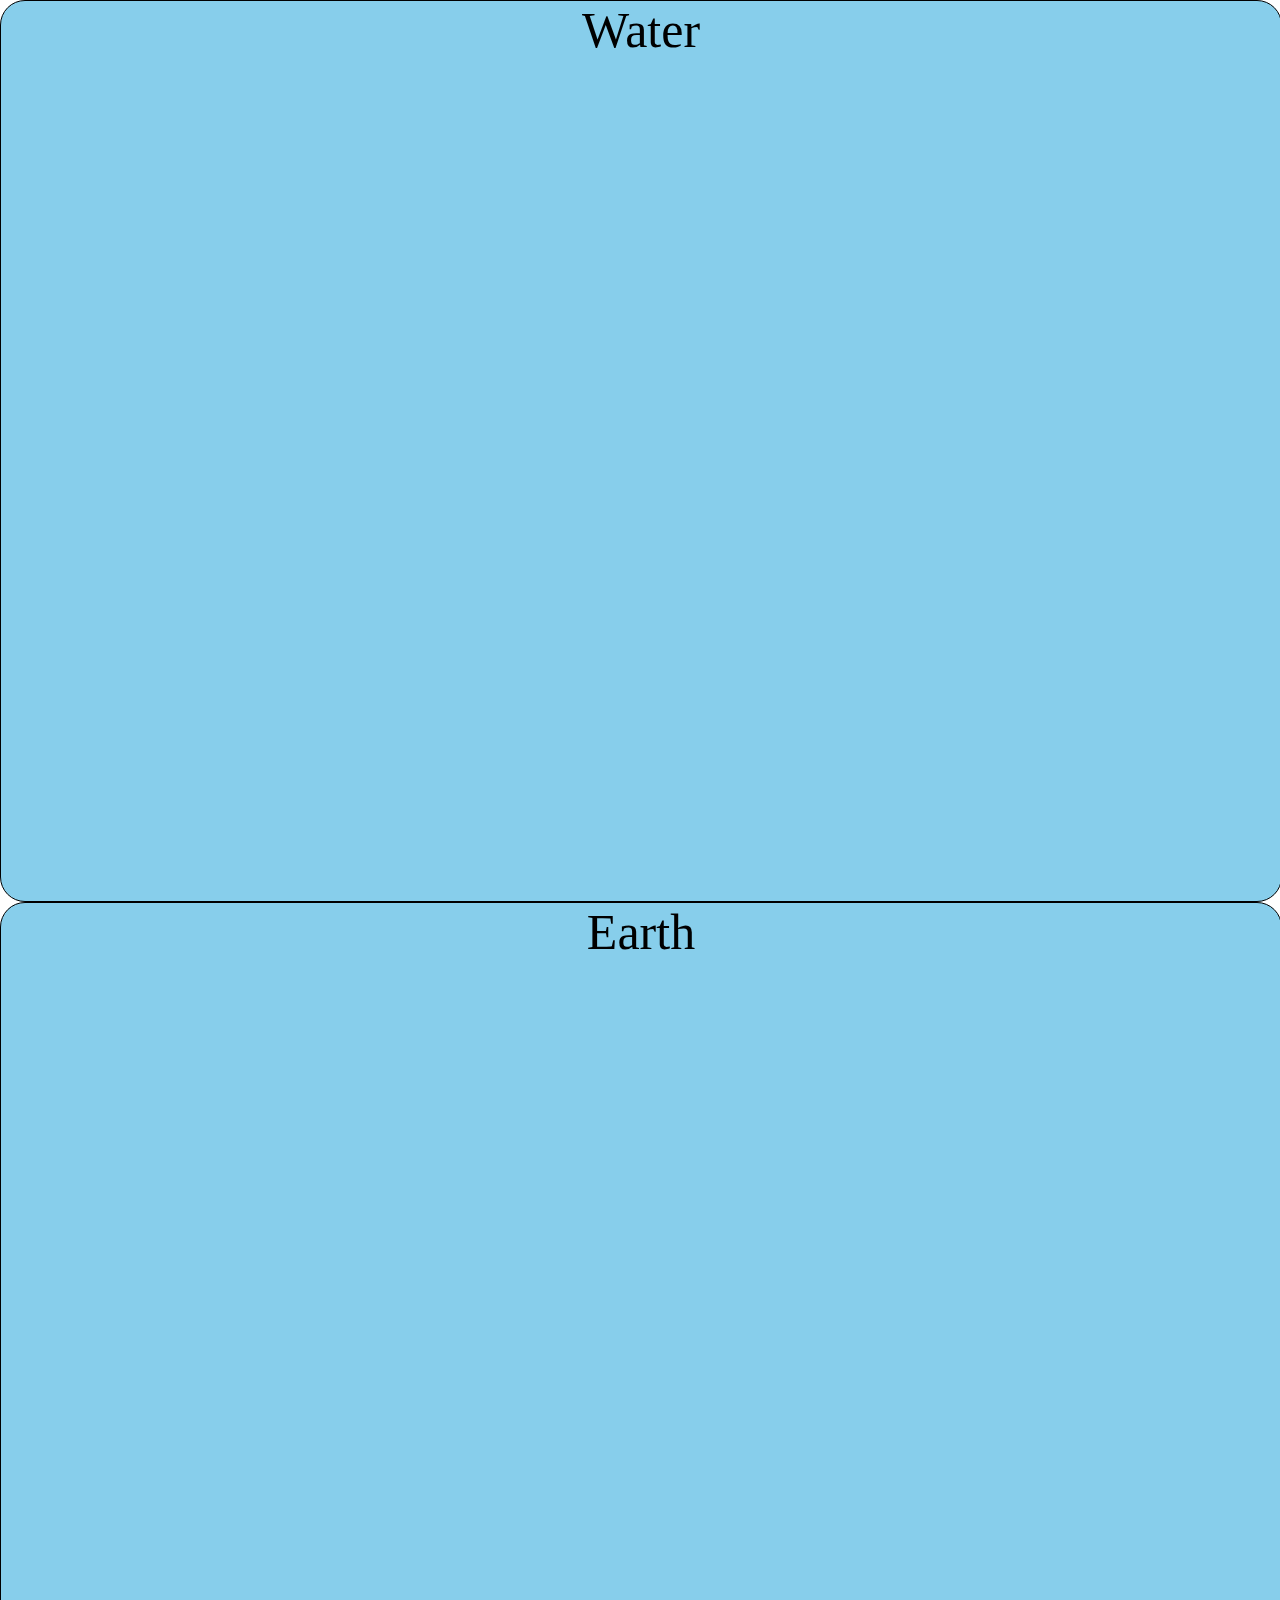
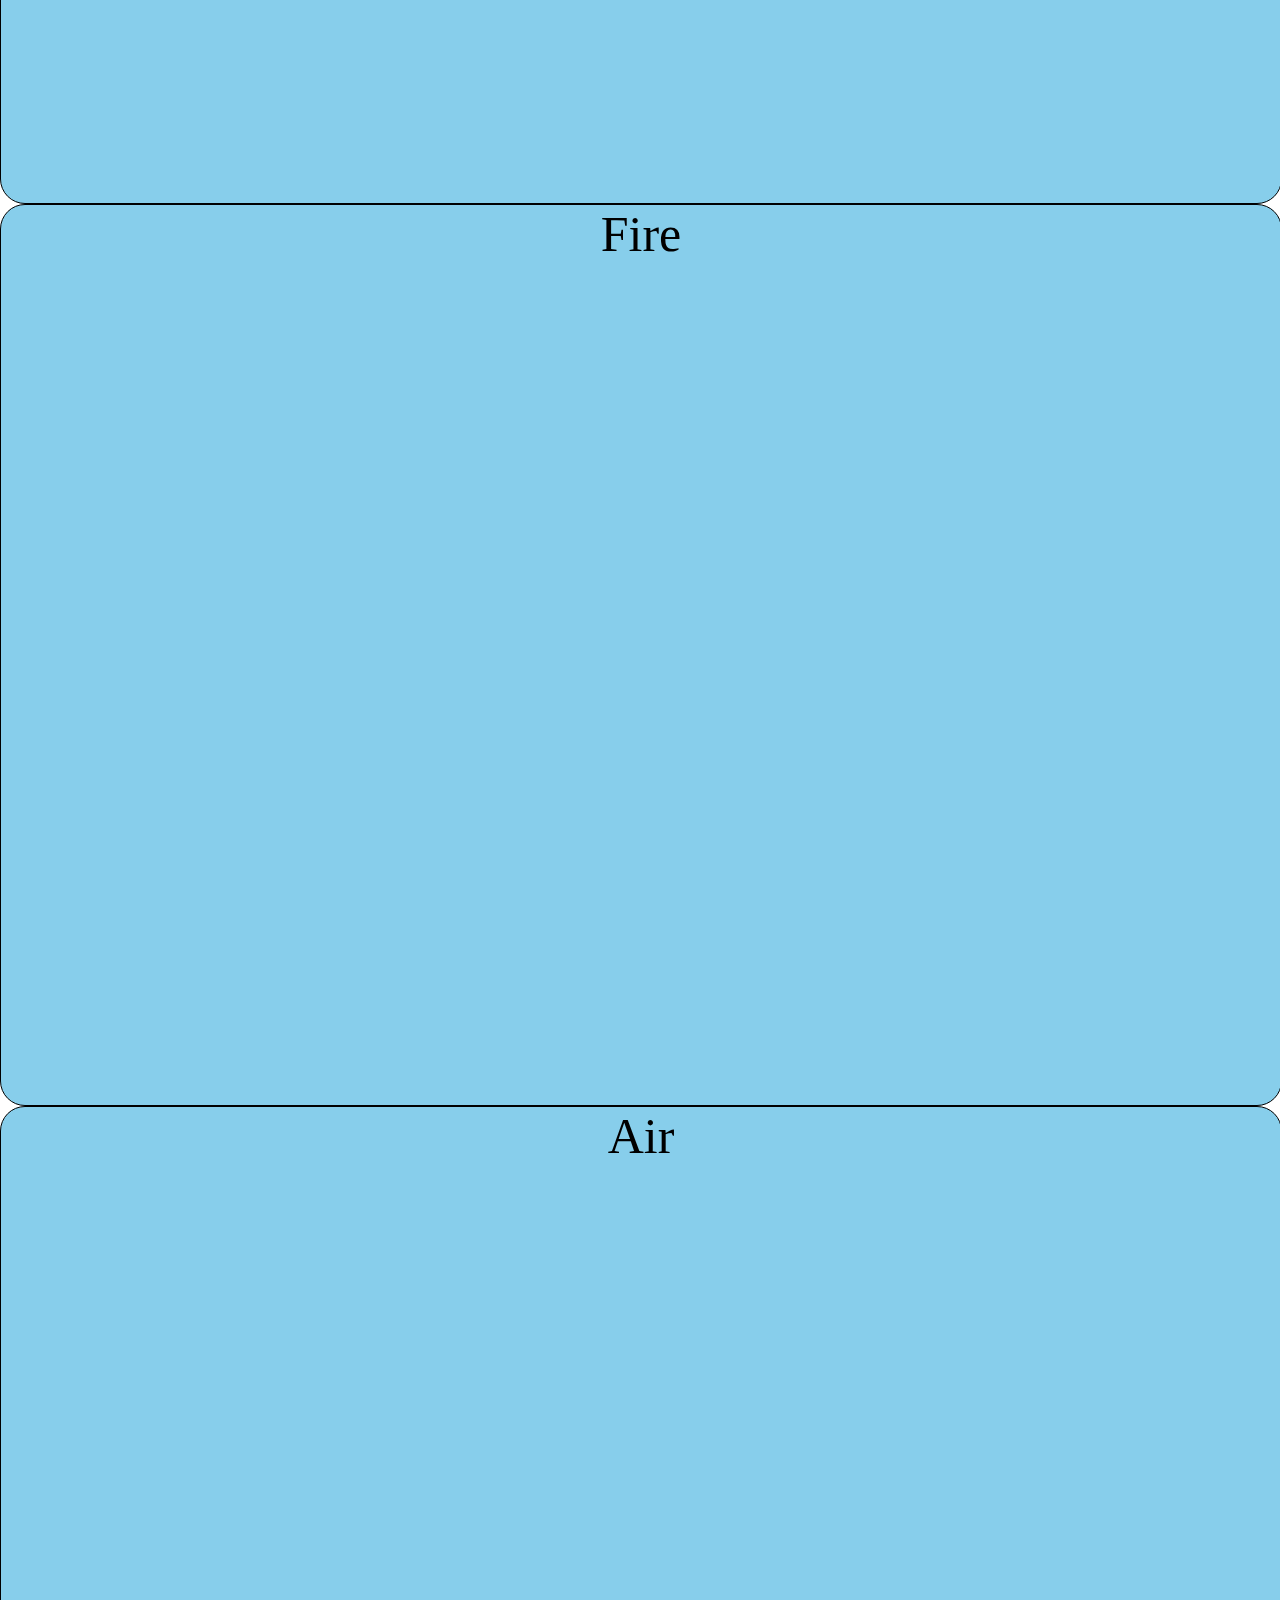
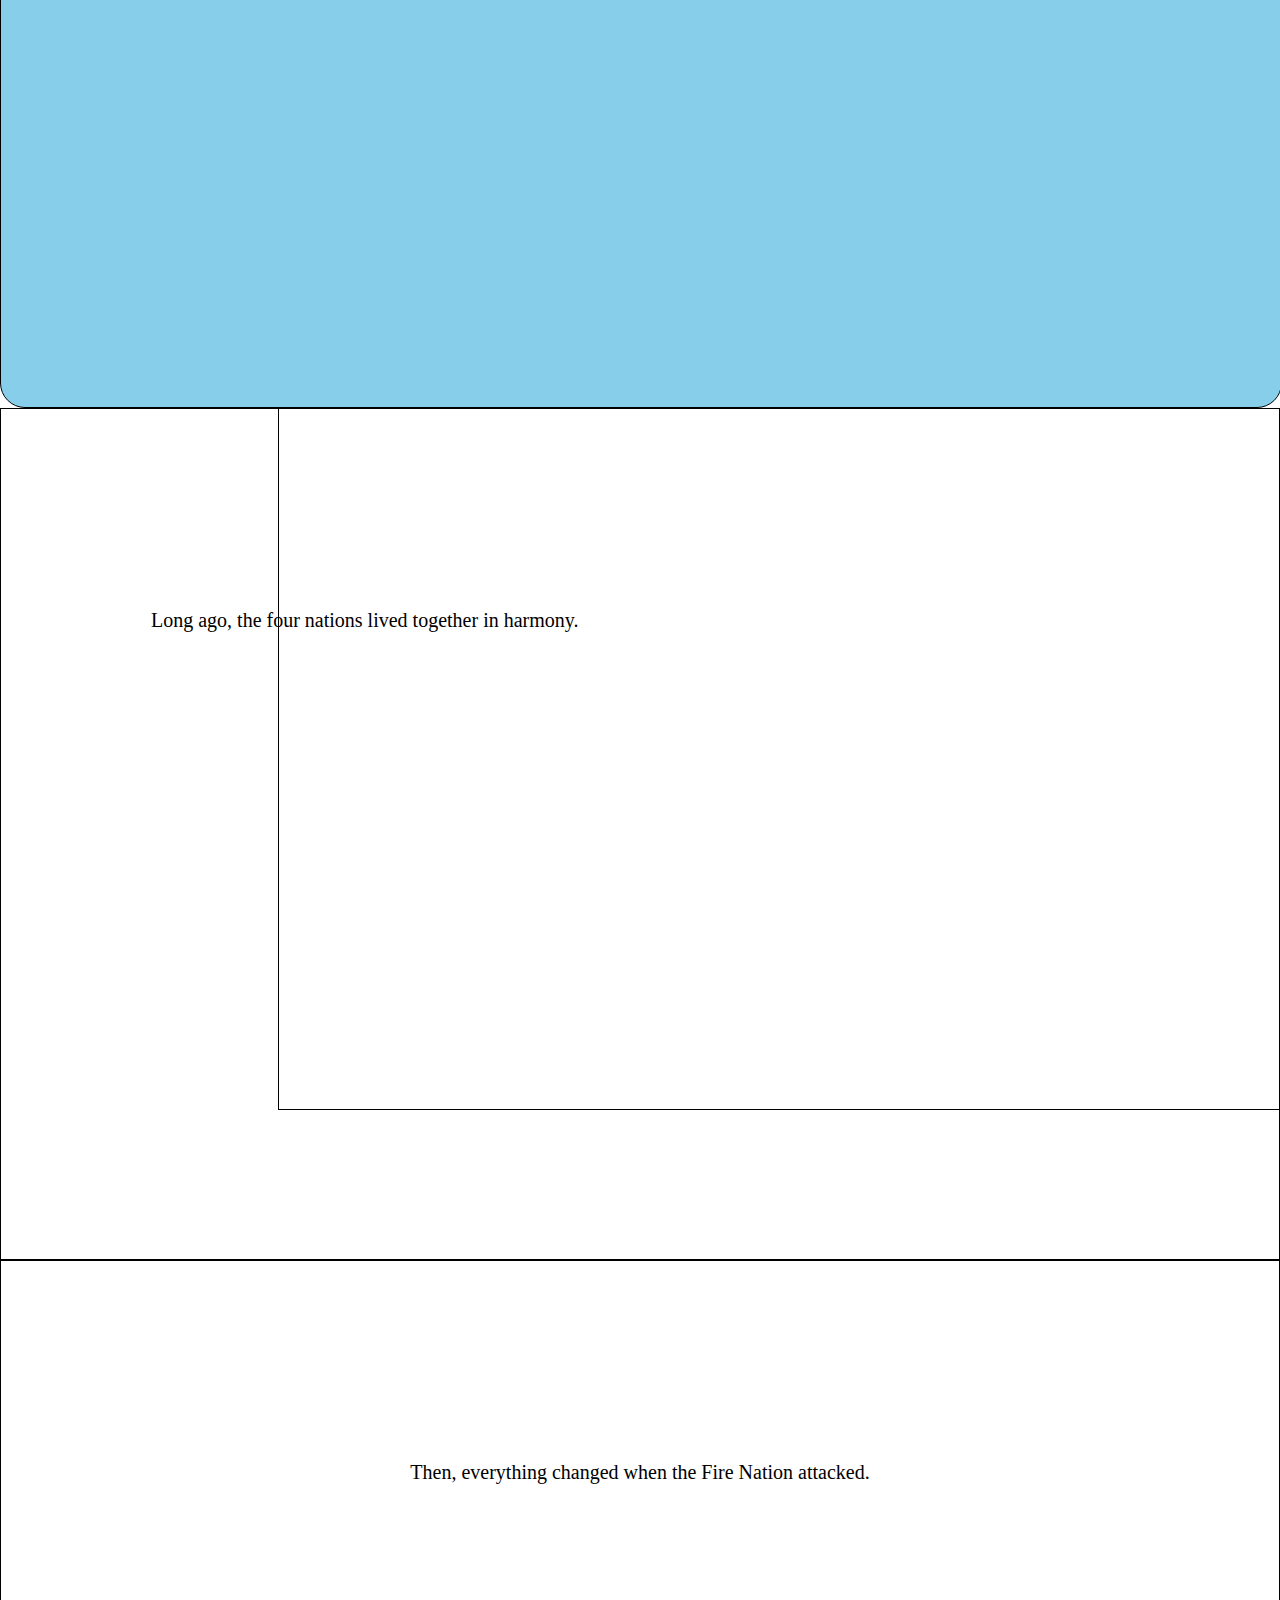
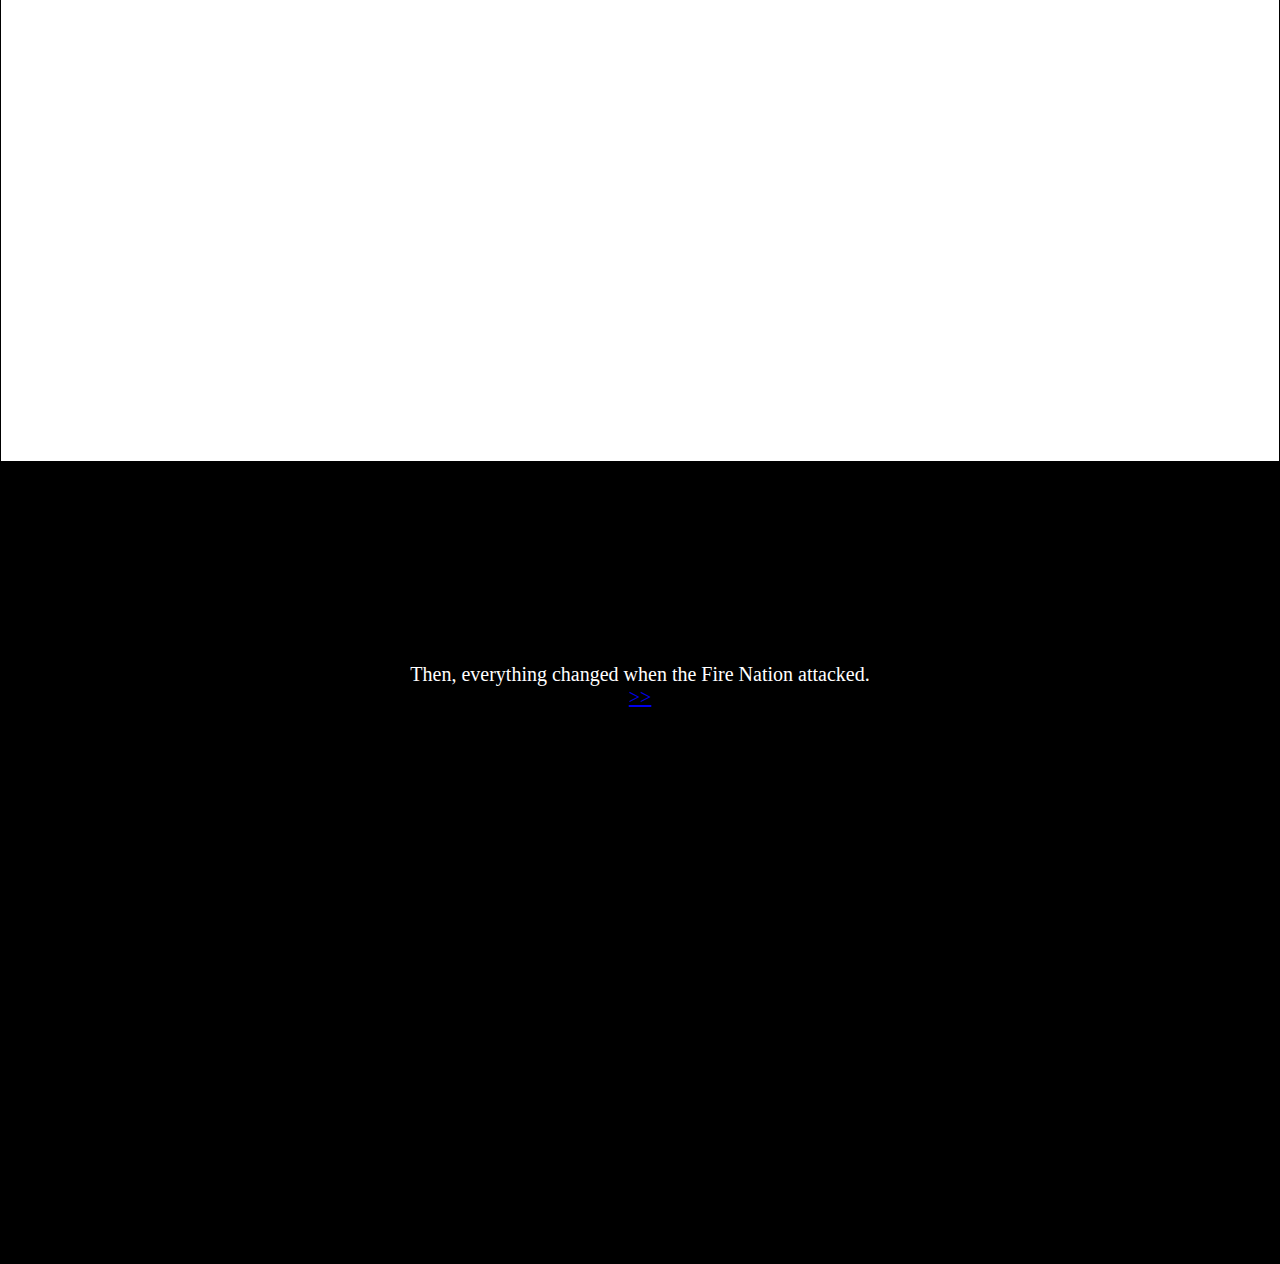
<file: index.html>
<!DOCTYPE HTML>
<html>

<head>
    <title>Wireframe</title>
    <meta charset="UTF-8">
    <meta name="viewport" content="width=device-width, initial-scale=1.0">
    <link href="css/reset.css">
    <link rel="stylesheet" type="text/css" href="css/style.css">
</head>

<body>
    <div class="element">Water</div>
    <div class="element">Earth</div>
    <div class="element">Fire</div>
    <div class="element">Air</div>
    <div class="box"></div>
    <p class="one">Long ago, the four nations lived together in harmony.</p>
    <p class="two">Then, everything changed when the Fire Nation attacked.</p>
    <div class="twodark">Then, everything changed when the Fire Nation attacked.<p><a href="pageone.html"> >> </p></div>
</body></html>
</file>
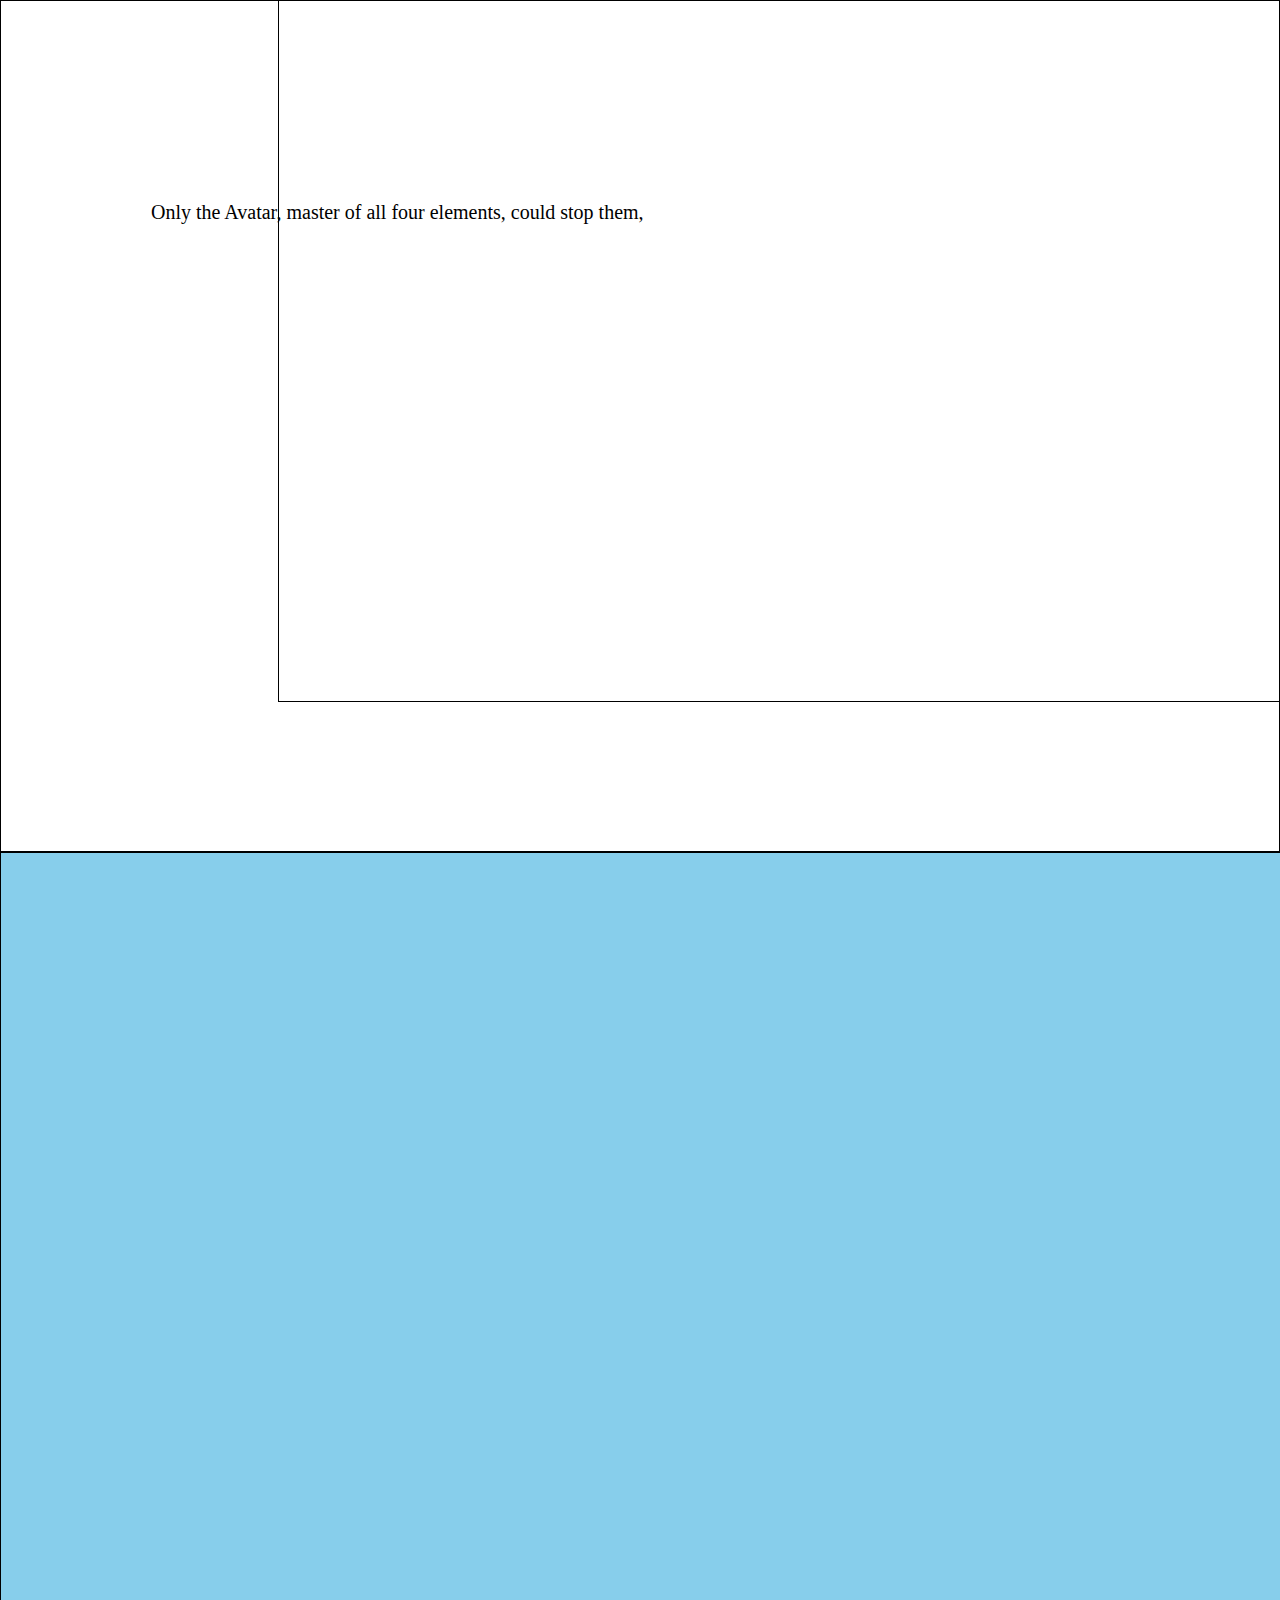
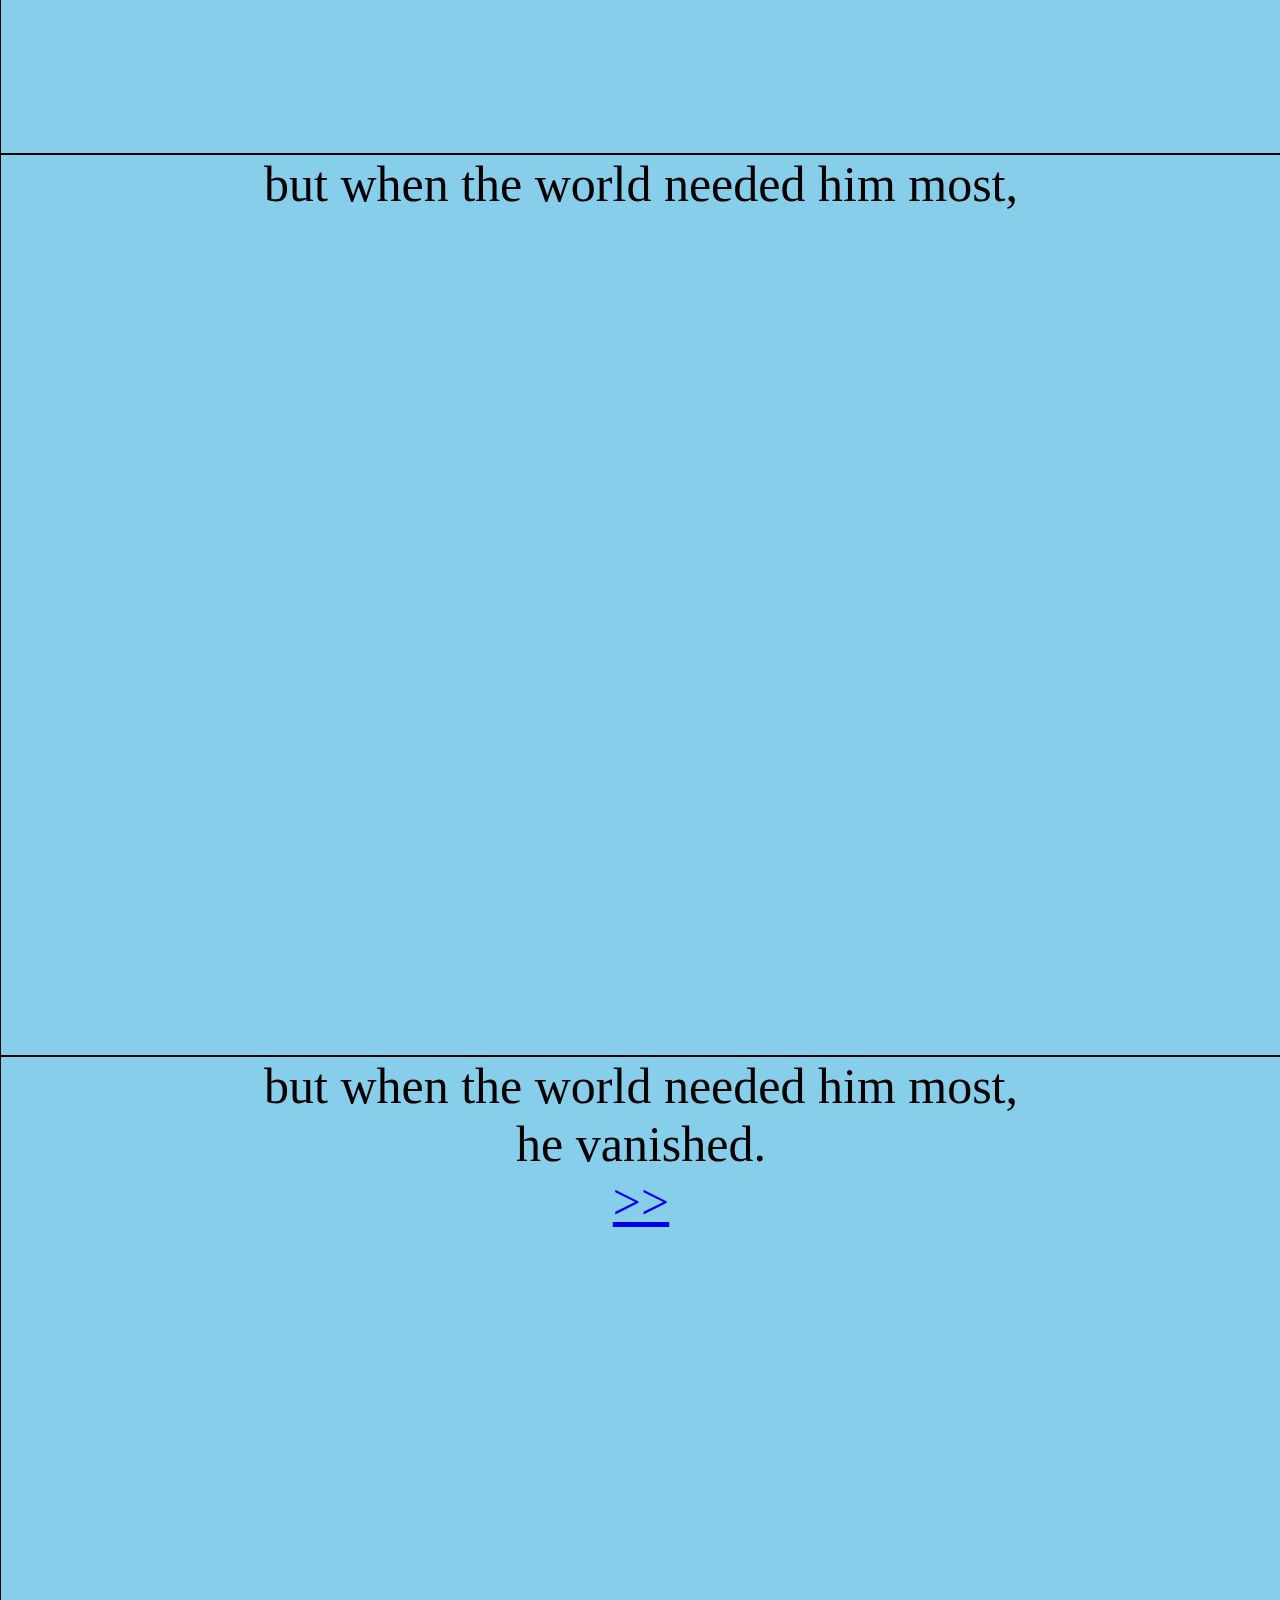
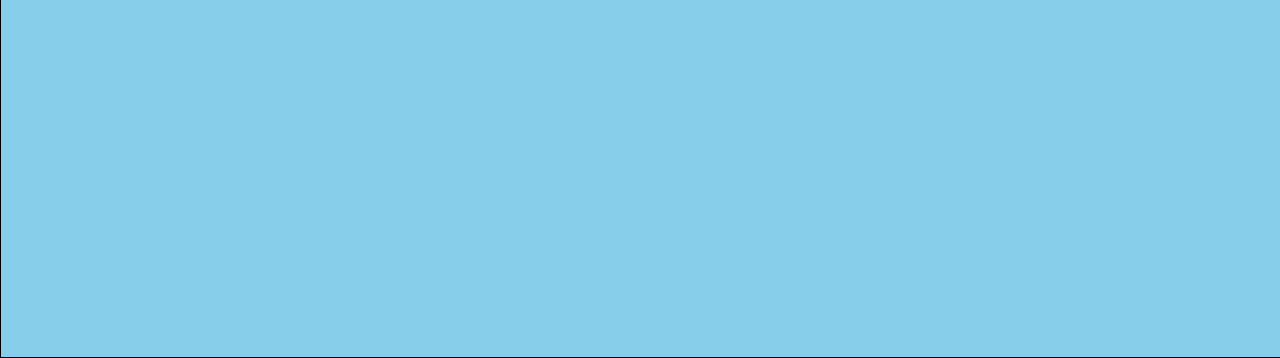
<file: pageone.html>
<!DOCTYPE HTML>
<html>

<head>
    <title>Wireframe</title>
    <meta charset="UTF-8">
    <meta name="viewport" content="width=device-width, initial-scale=1.0">
    <link href="css/reset.css">
    <link rel="stylesheet" type="text/css" href="css/style.css">
</head>

<body>
    <div class="box"></div>
    <div class="vanishone">Only the Avatar, master of all four elements, could stop them,</div>
    <div class="vanishtwo"></div>
    <div class="vanishtwo">but when the world needed him most,</div>
    <div class="vanishtwo"> but when the world needed him most, <p>he vanished.</p><p><a href="pagetwo.html"> >> </p></div>
</body></html>
</file>
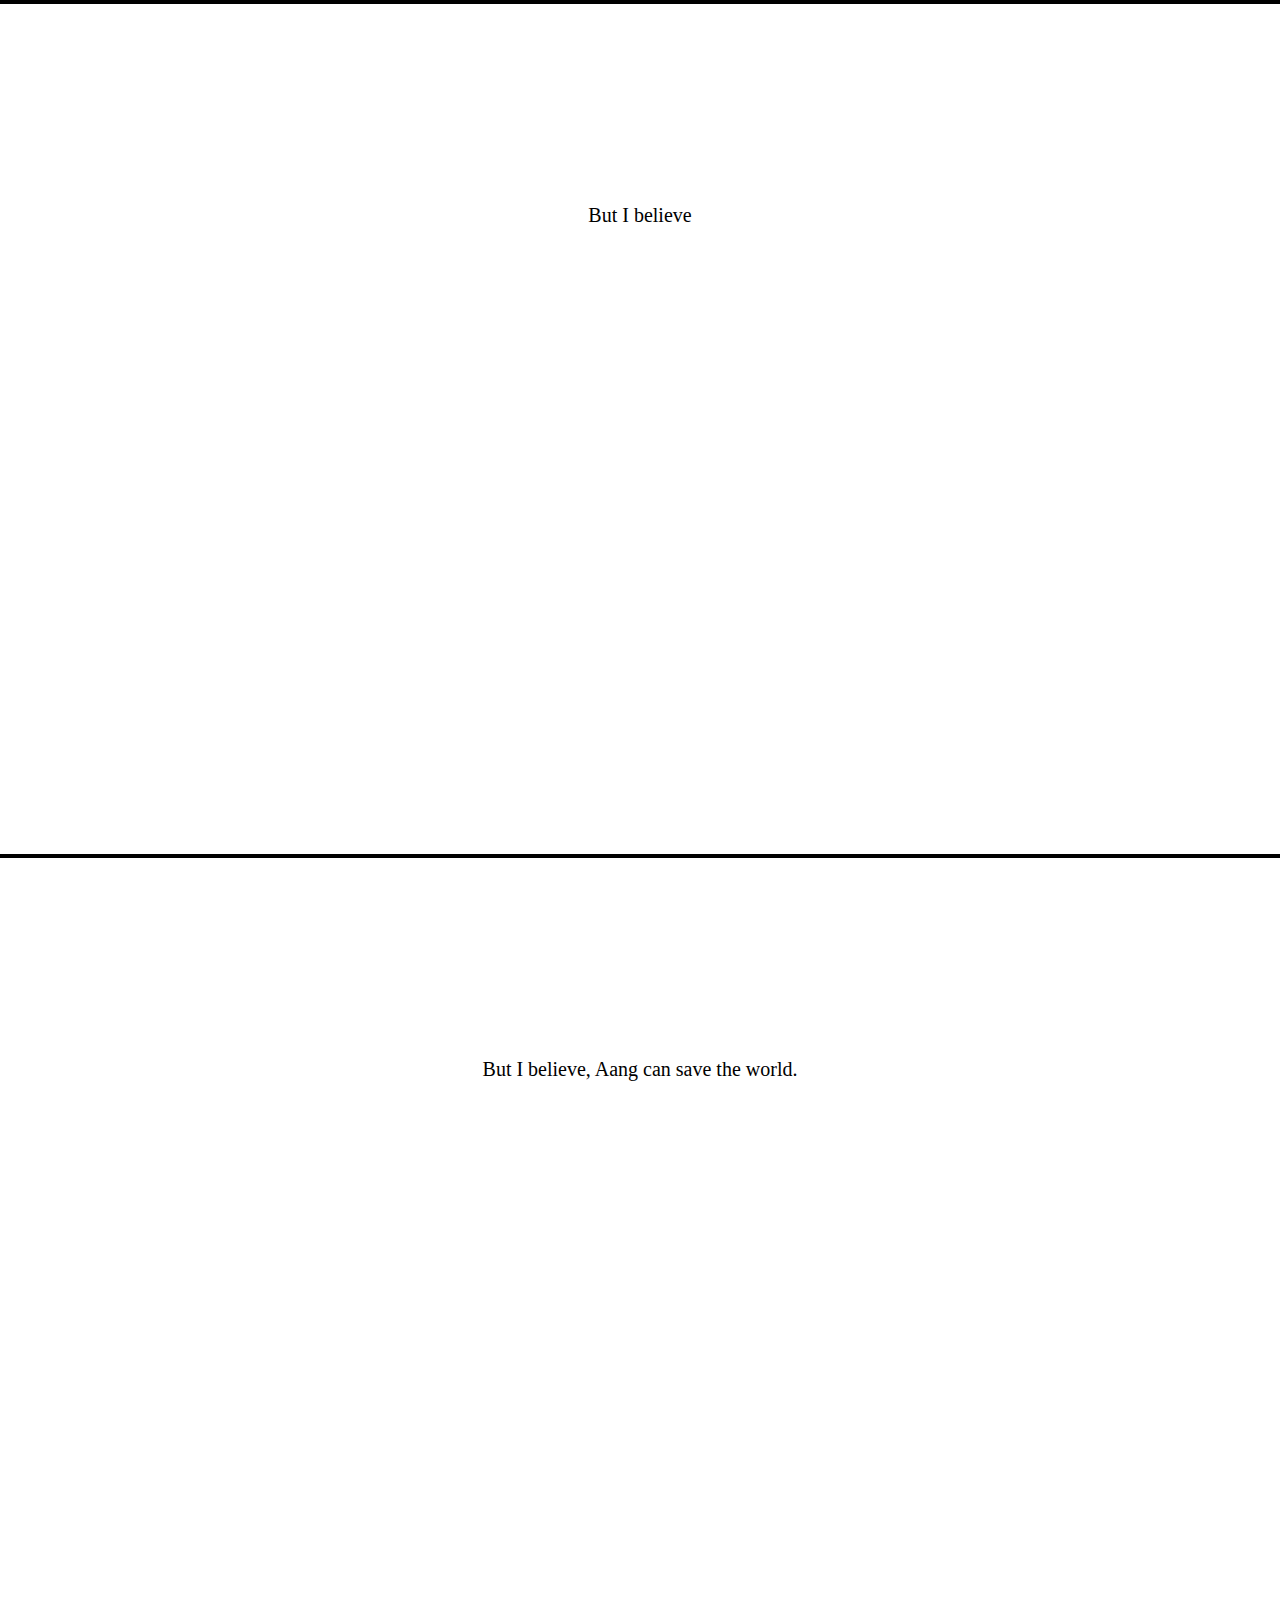
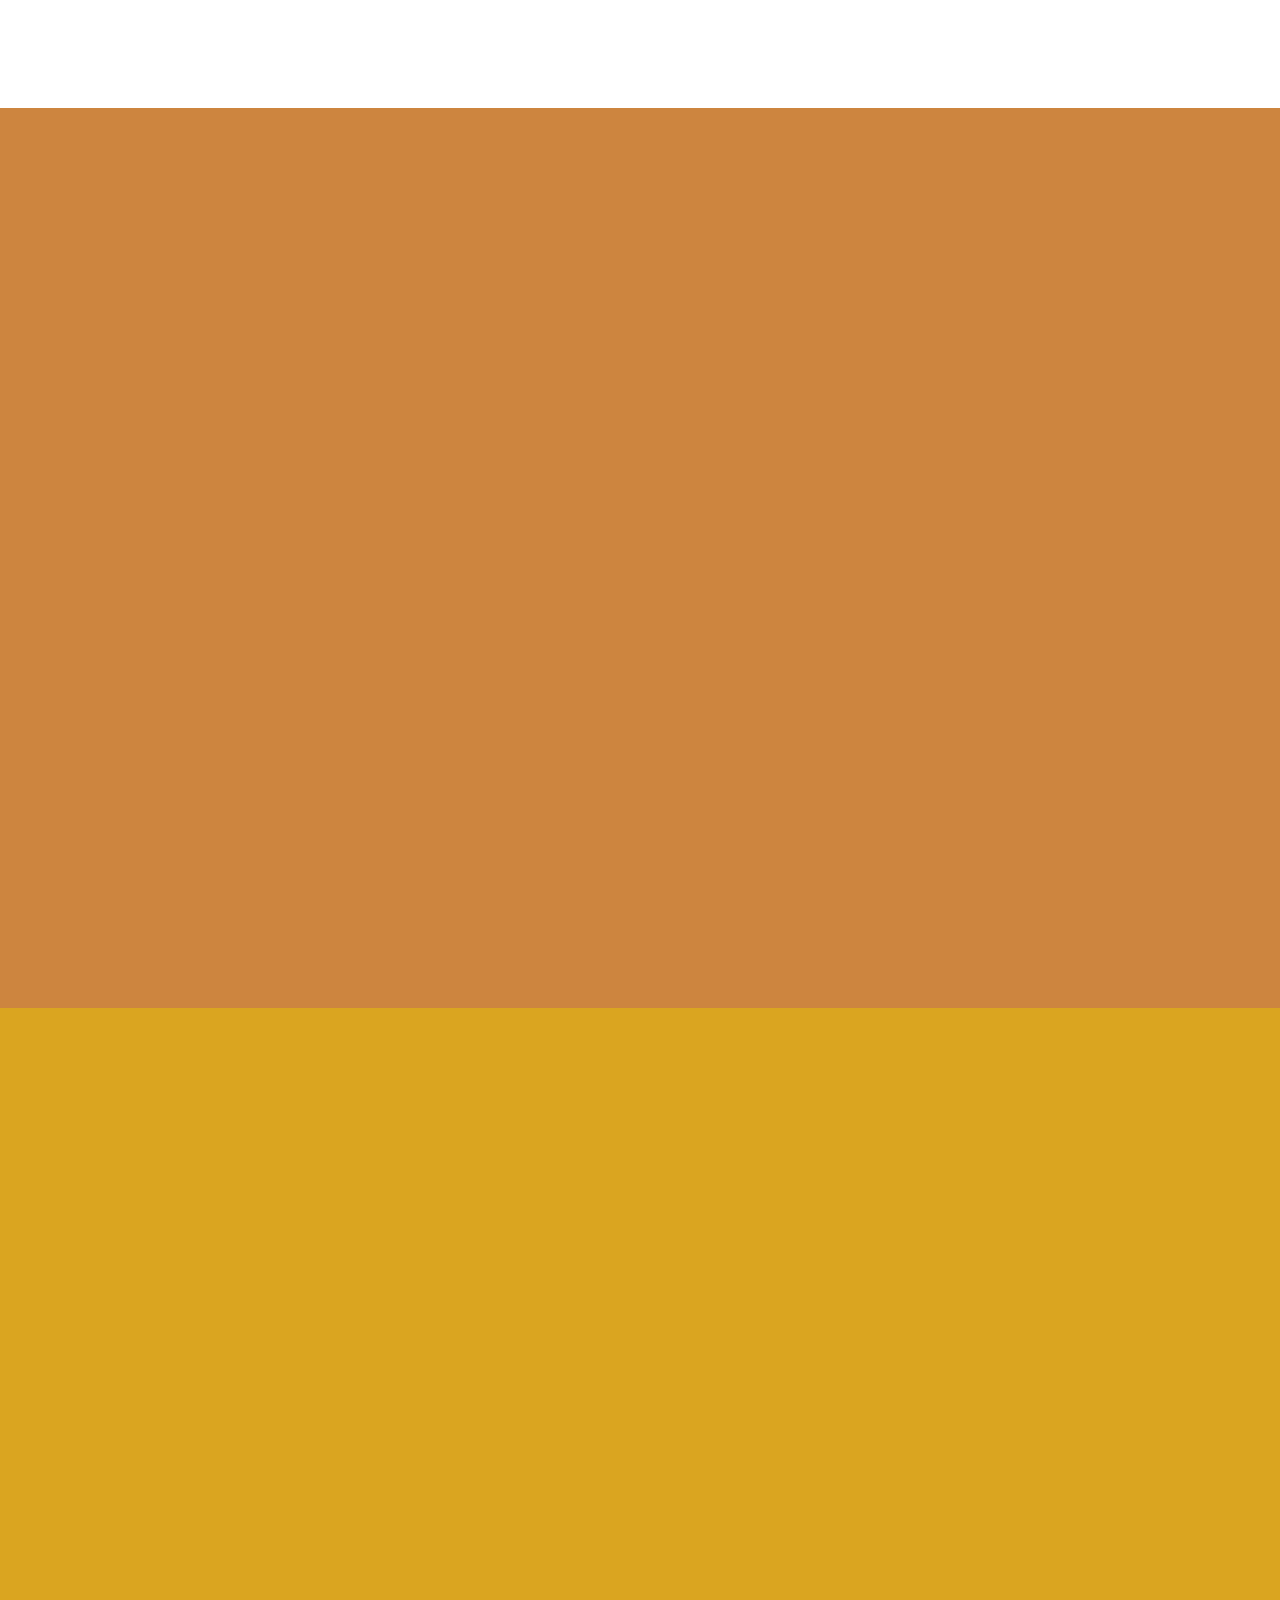
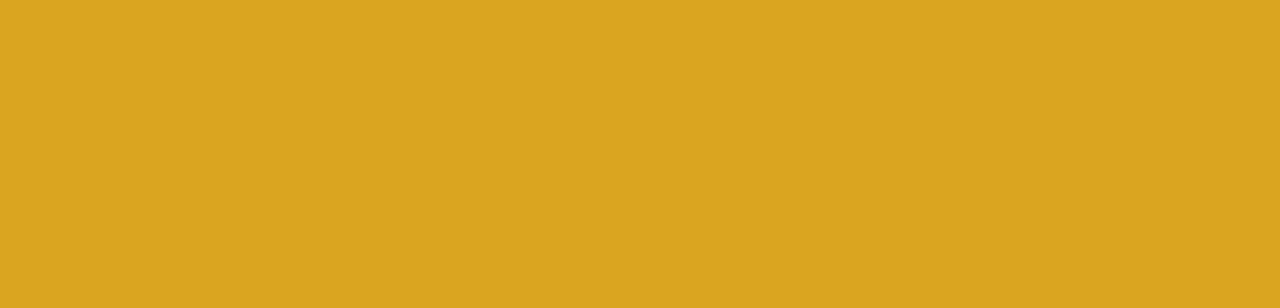
<file: pagethree.html>
<!DOCTYPE HTML>
<html>

<head>
    <title>Wireframe</title>
    <meta charset="UTF-8">
    <meta name="viewport" content="width=device-width, initial-scale=1.0">
    <link href="css/reset.css">
    <link rel="stylesheet" type="text/css" href="css/style.css">
</head>

<body>
    <div class="boxlast"></div>
    <div class="lastone">But I believe</div>
    <div class="boxlast"></div>
    <div class="lastone">But I believe, Aang can save the world.</div>
    <div class="sunsetone"></div>
    <div class="sunsettwo"></div>
</body></html>
</file>
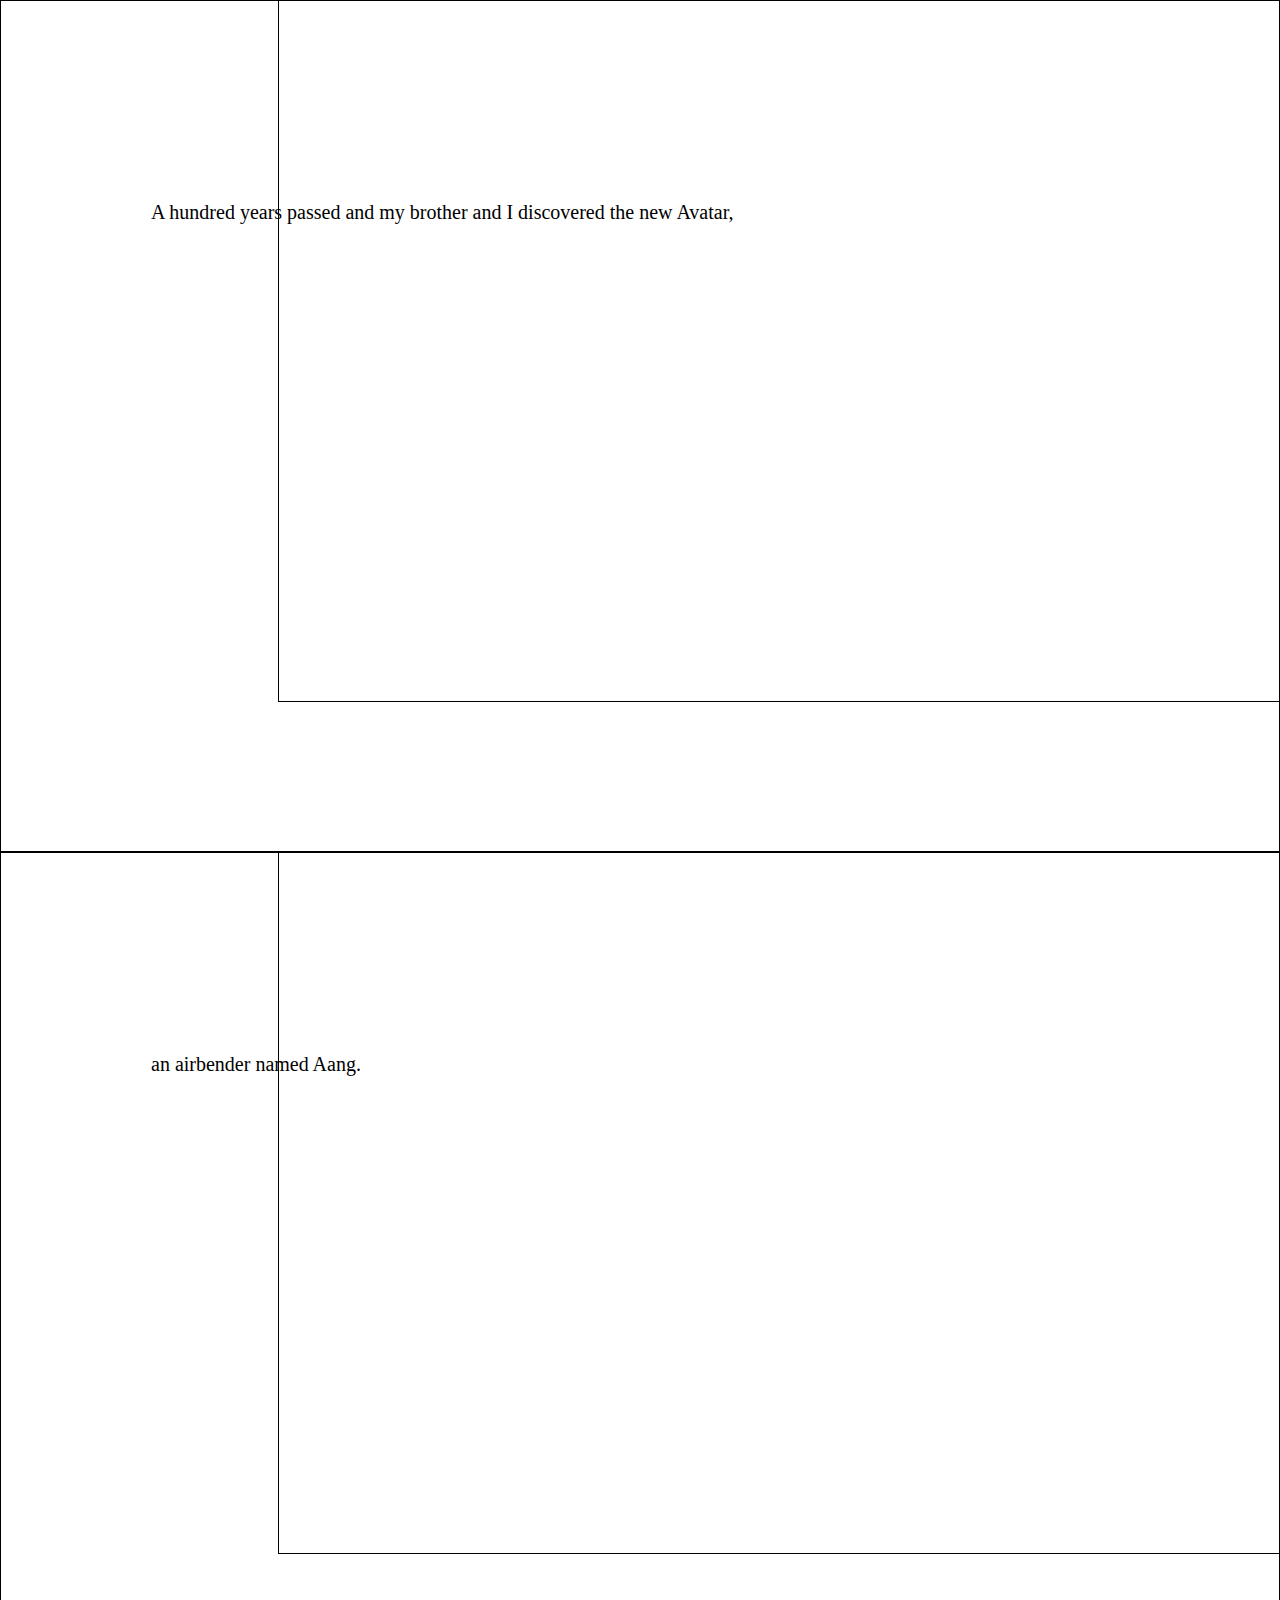
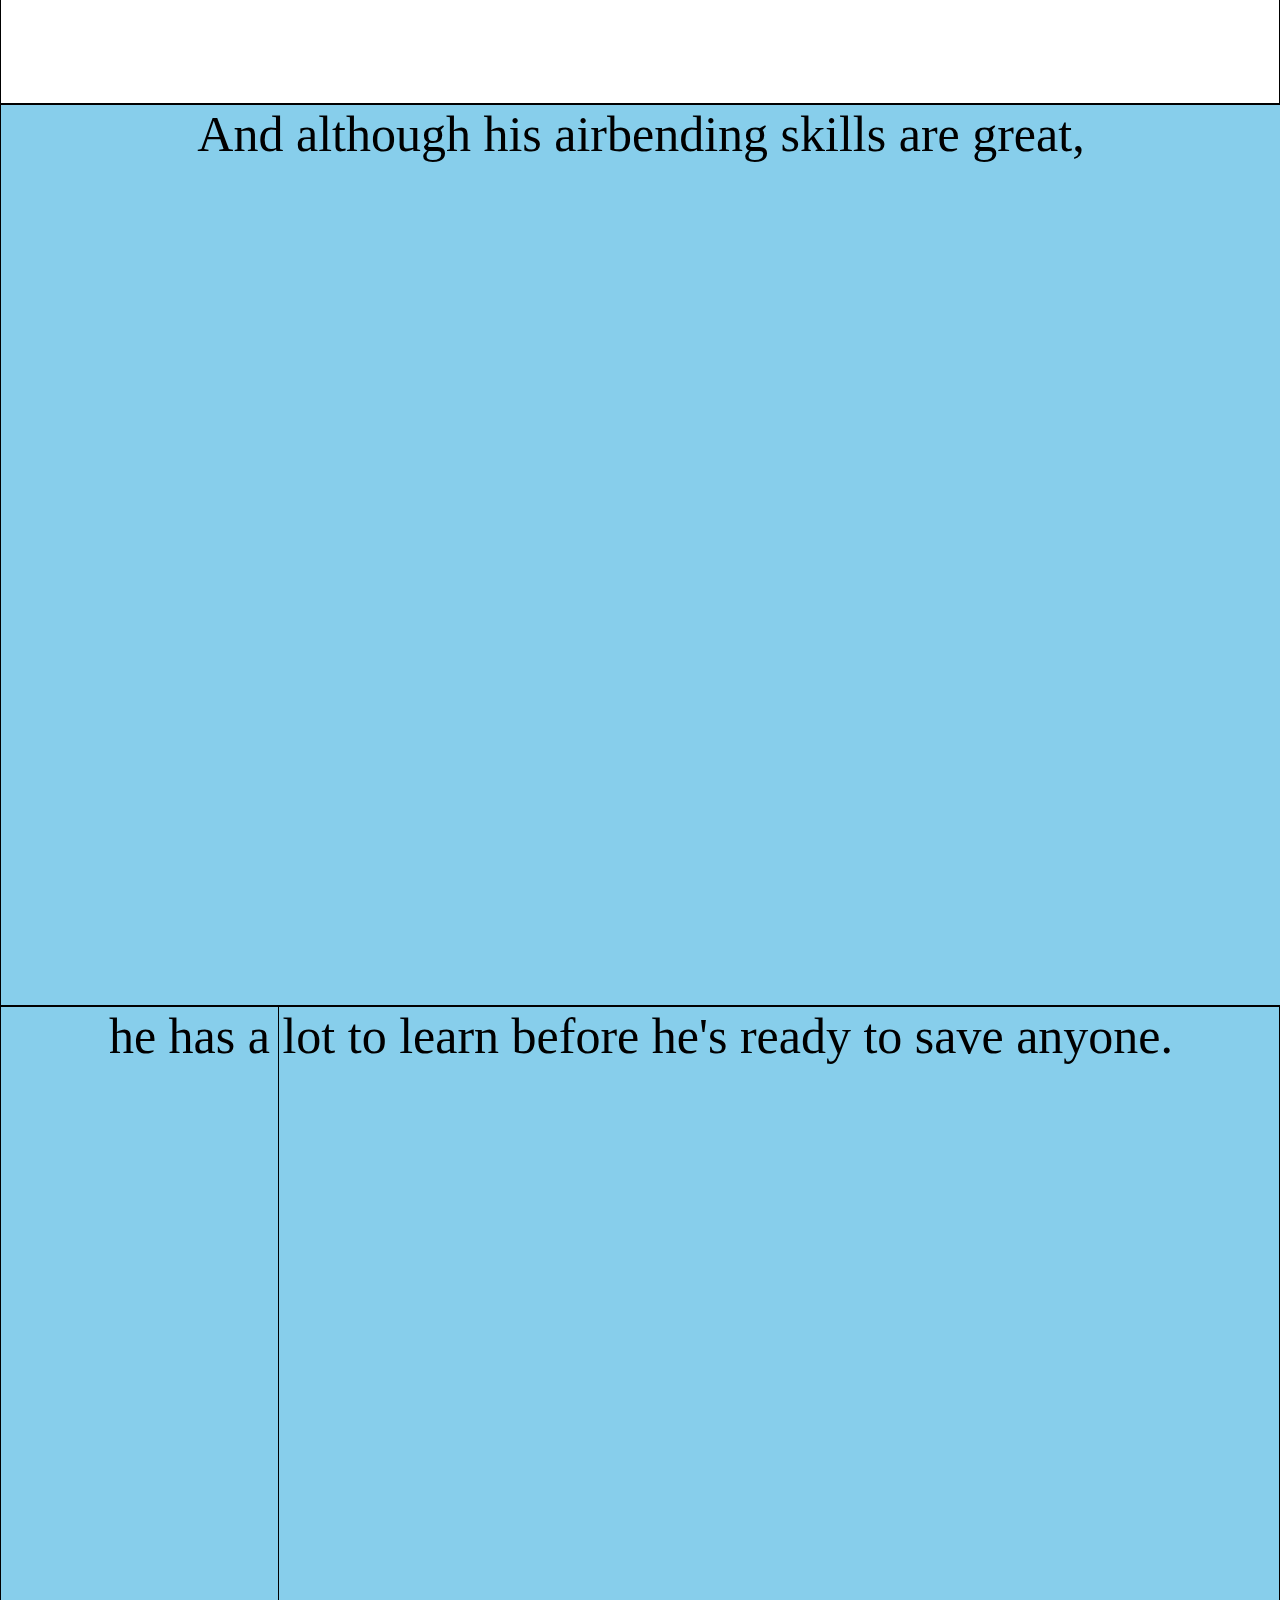
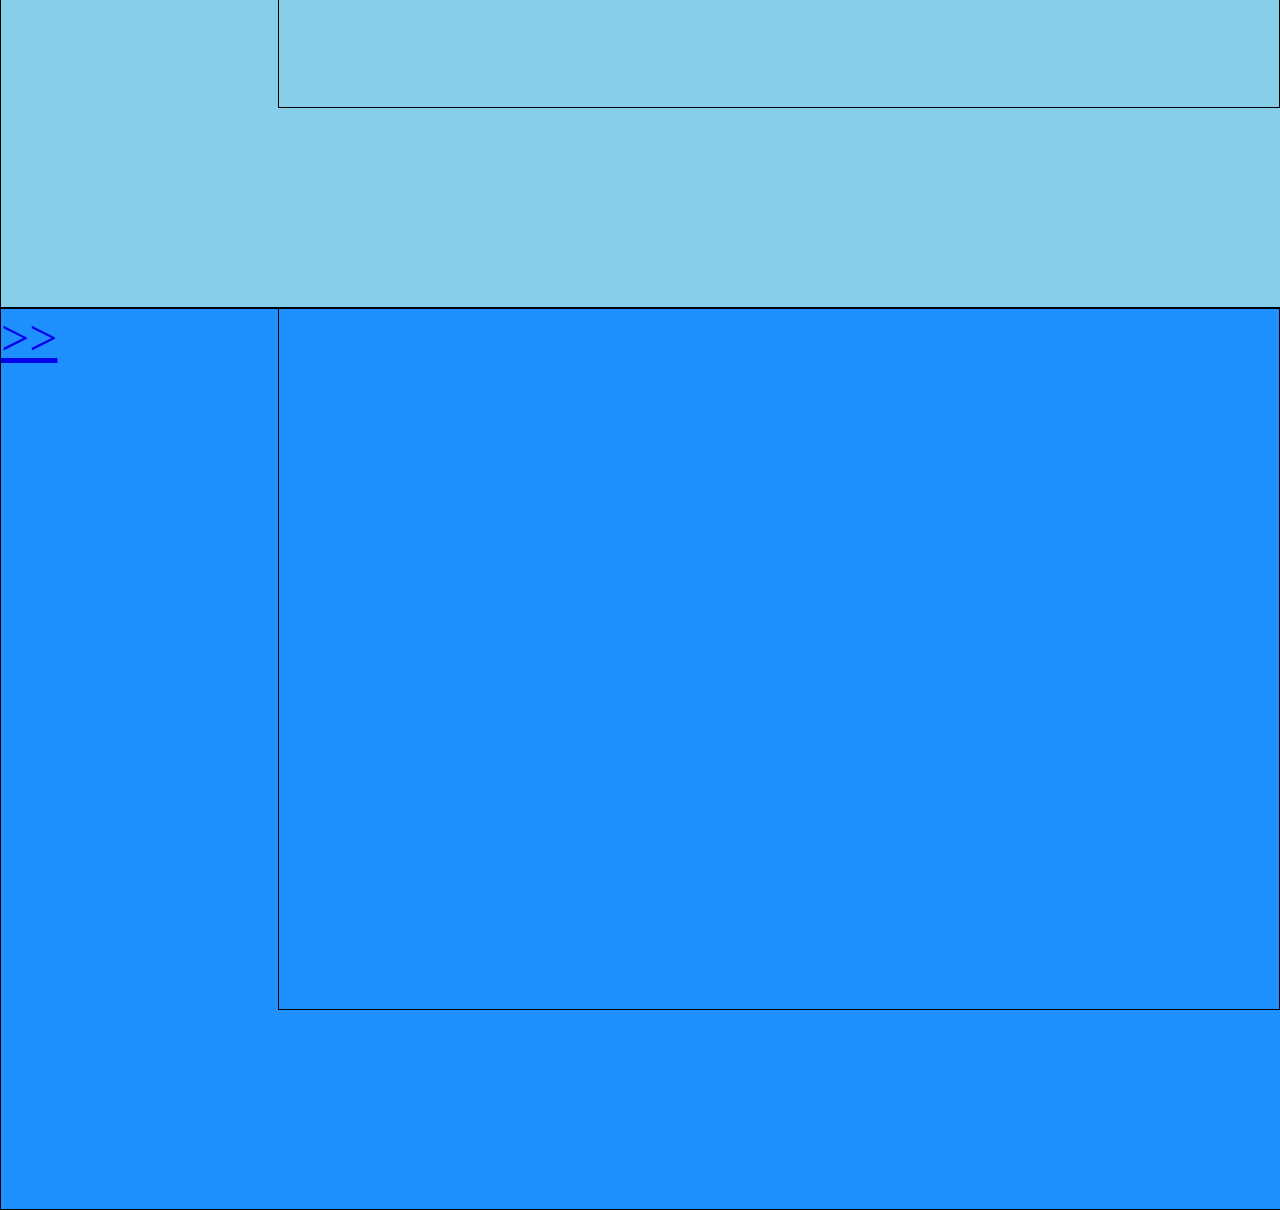
<file: pagetwo.html>
<!DOCTYPE HTML>
<html>

<head>
    <title>Wireframe</title>
    <meta charset="UTF-8">
    <meta name="viewport" content="width=device-width, initial-scale=1.0">
    <link href="css/reset.css">
    <link rel="stylesheet" type="text/css" href="css/style.css">
</head>

<body>
    <div class="box"></div>
    <div class="vanishone">A hundred years passed and my brother and I discovered the new Avatar,</div>
    <div class="box"></div>
    <div class="vanishone">an airbender named Aang.</div>
    <div class="vanishtwo">And although his airbending skills are great,</div>
    <div class="box"></div>
    <div class="vanishtwo">he has a lot to learn before he's ready to save anyone.
    </div>
    <div class="box"></div>
    <div class="vanishtwoclick">
        <p><a href="pagethree.html"> >> </p>
    </div>
</body></html>
</file>
<file: css/style.css>
* {
    margin: 0;
    background-color: ;
}
header, nav, main {
    width: 70%;
    margin: auto;
}
.element {
    background-color: skyblue;
    width: 100vw;
    height: 100vh;
    border: 1px solid black;
    border-radius: 25px;
    text-align: center;
    font-size: 50px;
}
.one {
    padding: 200px 150px;
    height: 450px;
    font-size: 20px;
    border: 1px solid black;
    position: relative;
}
.two {
    background-color: white;
    text-align: center;
    padding-top: 200px;
    height: 600px;
    font-size: 20px;
    border: 1px solid black;
}
.box {
    height: 700px;
    width: 1000px;
    border: 1px solid black;
position: absolute;
   right: 0;
}
.twodark {
    background-color: black;
    color: white;
    text-align: center;
    padding-top: 200px;
    height: 600px;
    font-size: 20px;
    border: 1px solid black;
}

.vanishone {
   padding: 200px 150px;
    height: 450px;
    font-size: 20px;
    border: 1px solid black;
}
.vanishtwo {
    background-color: skyblue;
    width: 100vw;
    height: 100vh;
    border: 1px solid black;
    text-align: center;
    font-size: 50px;
}
.vanishtwoclick {
    background-color: dodgerblue;
    width: 100vw;
    height: 100vh;
    border: 1px solid black;
    text-align: left;
    font-size: 50px;
}
.sunsetone {
    background-color: peru;
    width: 100vw;
    height: 100vh;
    text-align: center;
    font-size: 50px;
}
.sunsettwo {
    background-color: goldenrod;
    width: 100vw;
    height: 100vh;
    text-align: center;
    font-size: 50px;
}

.lastone {
    padding: 200px 150px;
    height: 450px;
    font-size: 20px;
    border-top: 4px solid black;
    text-align: center;
    font-size: 20px;
    position: relative;
}
</file>
